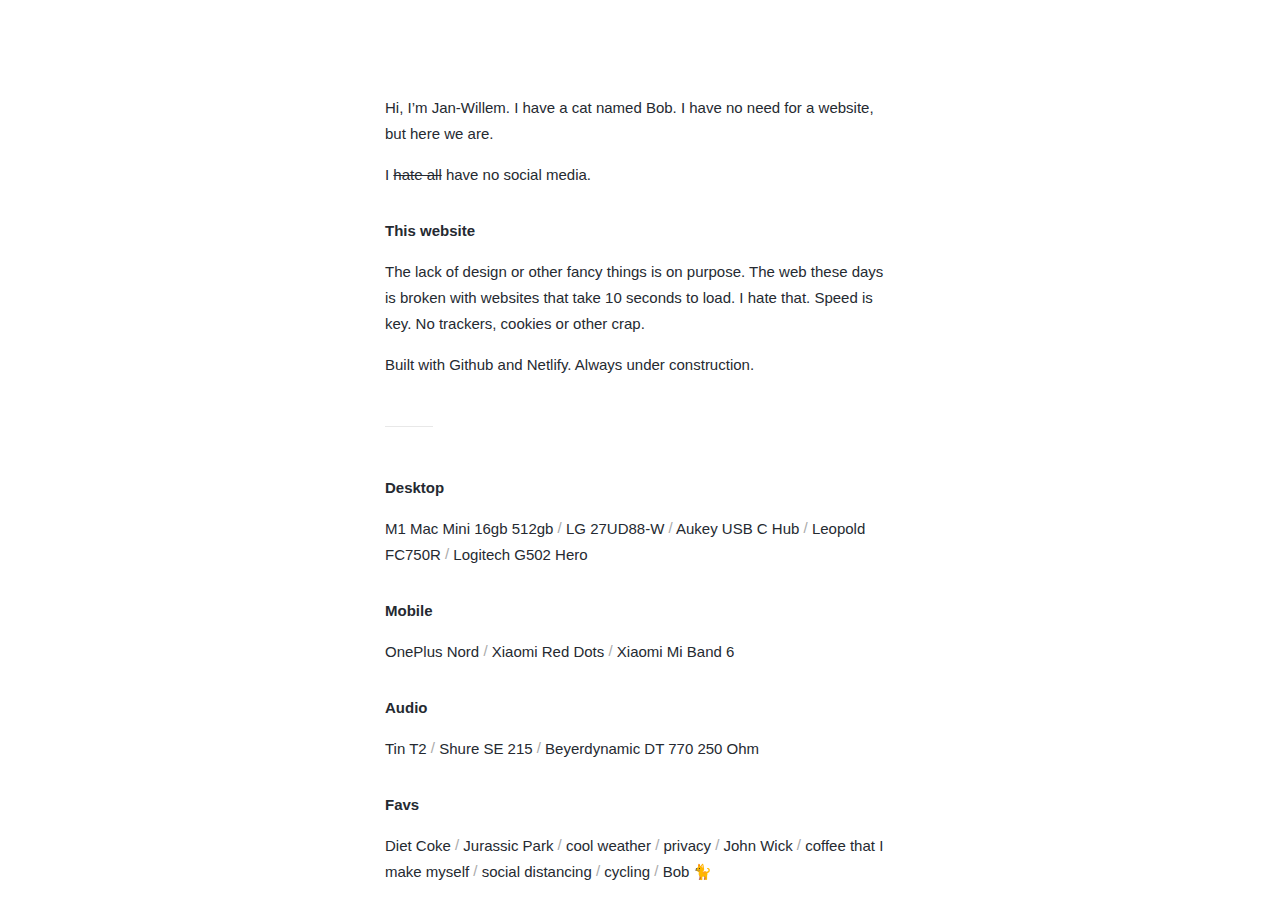
<file: index.html>
<!DOCTYPE html>
<html lang="en">
<head>
	<meta charset="UTF-8">
	<meta name="viewport" content="width=device-width, initial-scale=1">
	<link rel=icon href=data:,>
	<link rel="stylesheet" href="/style.css">
	<title>jw.</title>
</head>
<body>

<p>Hi, I’m Jan-Willem. I have a cat named Bob. I have no need for a website, but here we are.</p>

<p>I <s>hate all</s> have no social media.</p>

<h3>This website</h3>

<p>The lack of design or other fancy things is on purpose. The web these days is broken with websites that take 10 seconds to load. I hate that. Speed is key. No trackers, cookies or other crap.</p>

<p>Built with Github and Netlify. Always under construction.</p>
	
<hr>

<uses>
<h3>Desktop</h3>
M1 Mac Mini 16gb 512gb <span>/</span> LG 27UD88-W <span>/</span> Aukey USB C Hub <span>/</span> Leopold FC750R <span>/</span> Logitech G502 Hero
</uses>

<uses>
<h3>Mobile</h3>
OnePlus Nord <span>/</span> Xiaomi Red Dots <span>/</span> Xiaomi Mi Band 6
</uses>
	
<uses>
<h3>Audio</h3>
Tin T2 <span>/</span> Shure SE 215 <span>/</span> Beyerdynamic DT 770 250 Ohm
</uses>

<uses>
<h3>Favs</h3>
Diet Coke <span>/</span> Jurassic Park <span>/</span> cool weather <span>/</span> privacy <span>/</span> John Wick <span>/</span> coffee that I make myself <span>/</span> social distancing <span>/</span> cycling <span>/</span> Bob 🐈
</uses>

</body>
</html>
</file>
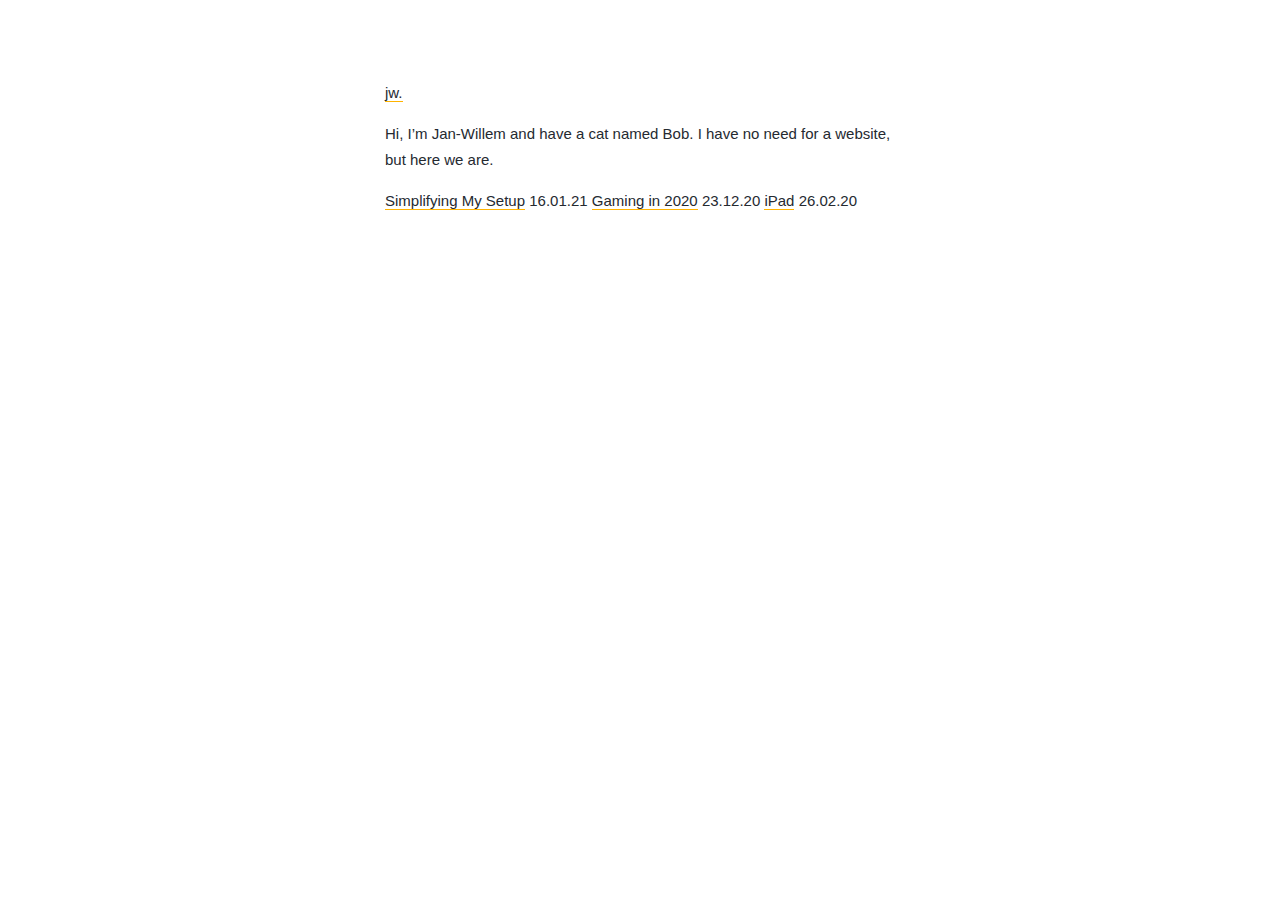
<file: blog/index.html>
<!doctype html>
<html lang="en">
<head>
  <meta charset="utf-8">
  <meta name="viewport" content="width=device-width,initial-scale=1.0">
  <title>iPad</title>
  <link rel="stylesheet" href="/style.css" />
</head>
<body>
  
<header>
  <a class="logo" href="/">jw.</a> 
</header>

<main>

<p>Hi, I’m Jan-Willem and have a cat named Bob. I have no need for a website, but here we are.</p>

<fppost>
  <a href="/blog/2020/simplifying-my-setup">Simplifying My Setup</a> <fpdate>16.01.21</fpdate>
</fppost>

<fppost>
  <a href="/blog/2020/gaming-in-2020">Gaming in 2020</a> <fpdate>23.12.20</fpdate>
</fppost>

<fppost>
  <a href="/blog/2020/ipad">iPad</a> <fpdate>26.02.20</fpdate>
</fppost>

</main>

<footer>
</footer>

</body>
</html>
</file>
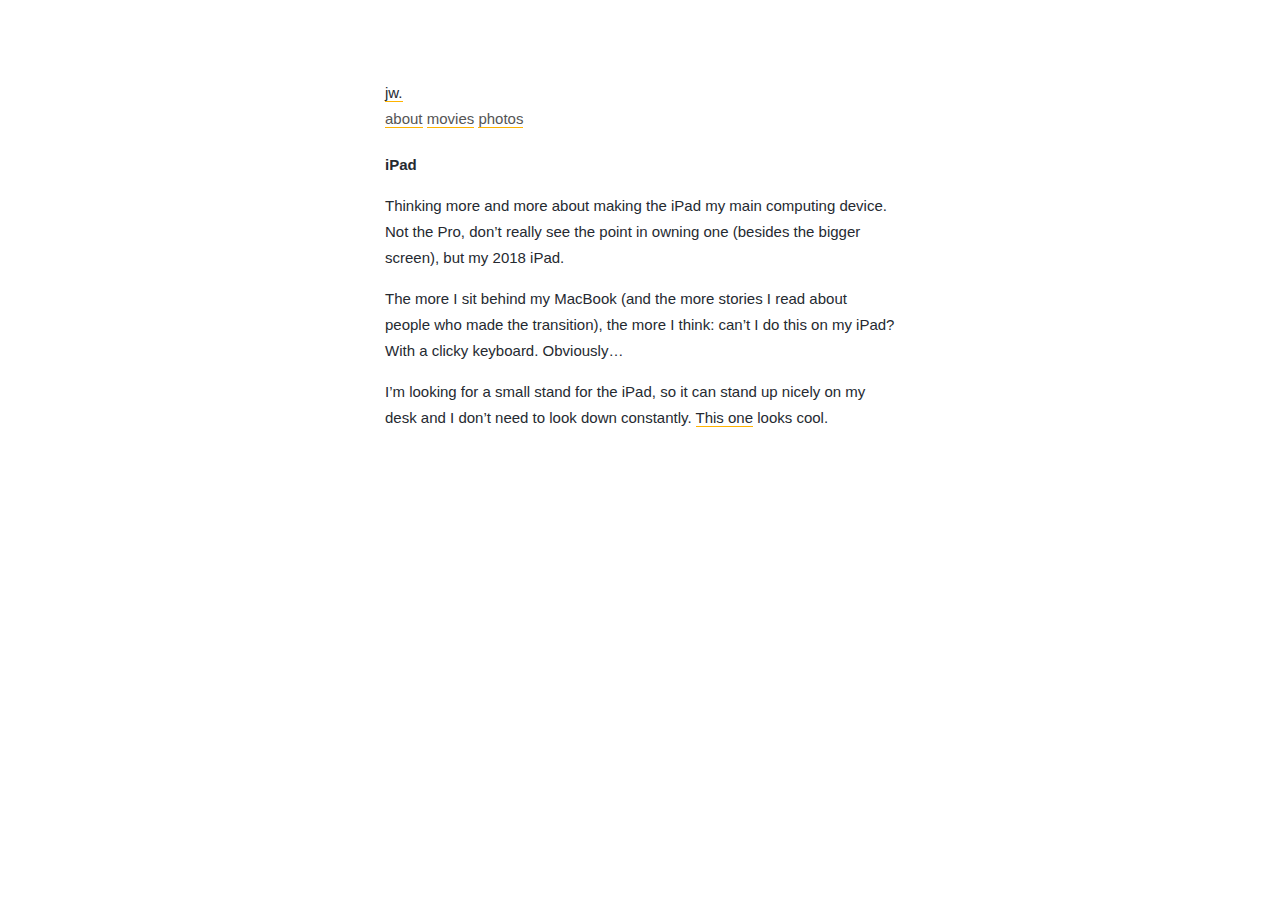
<file: 2020/ipad.html>
<!doctype html>
<html lang="en">
<head>
  <meta charset="utf-8">
  <meta name="viewport" content="width=device-width,initial-scale=1.0">
  <title>iPad</title>
  <link rel="stylesheet" href="/style.css" />
</head>
<body>
  
<header>
  <a class="logo" href="https://janwillem.net">jw.</a> 
  <nav>
  <a href="/about">about</a> <a href="/movies">movies</a> <a href="/photos">photos</a></nav>
</header>

<main>

<h1>iPad</h1>  
  
<p>Thinking more and more about making the iPad my main computing device. 
Not the Pro, don’t really see the point in owning one (besides the bigger screen), but my 2018 iPad.</p>

<p>The more I sit behind my MacBook (and the more stories I read about people who made the transition), the more I think: can’t I do this on my iPad? 
With a clicky keyboard. Obviously…

<p>I’m looking for a small stand for the iPad, so it can stand up nicely on my desk and I don’t need to look down constantly. 
<a href="https://www.amazon.de/AboveTEK-Eleganter-Aluminium-Halterung-Rezeption/dp/B01KW7LSQK/ref=sr_1_32?__mk_nl_NL=%C3%85M%C3%85%C5%BD%C3%95%C3%91&keywords=
ipad+st%C3%A4nder&qid=1568654974&sr=8-32">This one</a> looks cool.</p>

</main>

<footer>
</footer>

</body>
</html>
</file>
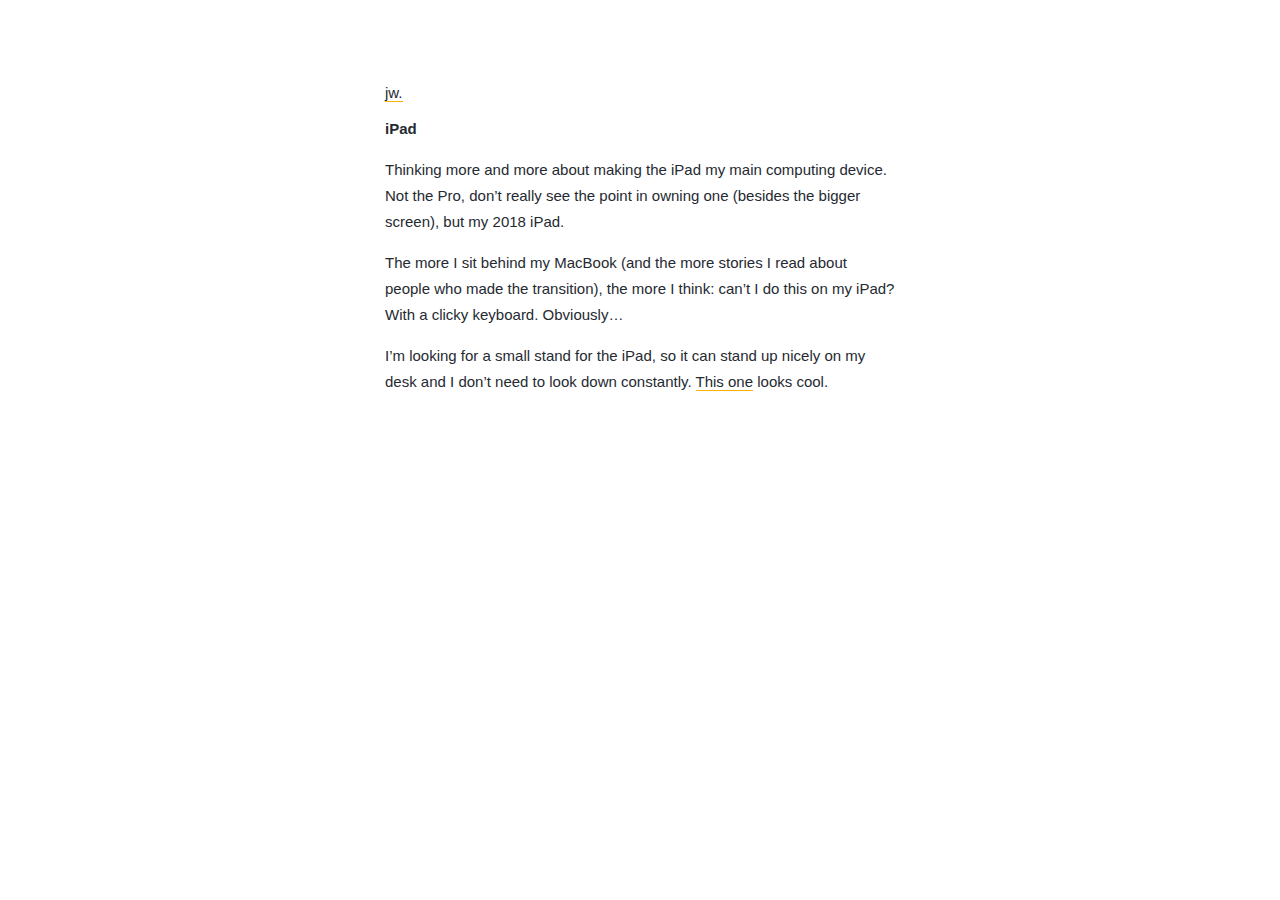
<file: blog/2020/ipad.html>
<!doctype html>
<html lang="en">
<head>
  <meta charset="utf-8">
  <meta name="viewport" content="width=device-width,initial-scale=1.0">
  <title>iPad</title>
  <link rel="stylesheet" href="/style.css" />
</head>
<body>
  
<header>
  <a class="logo" href="/blog">jw.</a> 
</header>

<main>

<h1>iPad</h1>  
  
<p>Thinking more and more about making the iPad my main computing device. 
Not the Pro, don’t really see the point in owning one (besides the bigger screen), but my 2018 iPad.</p>

<p>The more I sit behind my MacBook (and the more stories I read about people who made the transition), the more I think: can’t I do this on my iPad? 
With a clicky keyboard. Obviously…

<p>I’m looking for a small stand for the iPad, so it can stand up nicely on my desk and I don’t need to look down constantly. 
<a href="https://www.amazon.de/AboveTEK-Eleganter-Aluminium-Halterung-Rezeption/dp/B01KW7LSQK/ref=sr_1_32?__mk_nl_NL=%C3%85M%C3%85%C5%BD%C3%95%C3%91&keywords=
ipad+st%C3%A4nder&qid=1568654974&sr=8-32">This one</a> looks cool.</p>

</main>

<footer>
</footer>

</body>
</html>
</file>
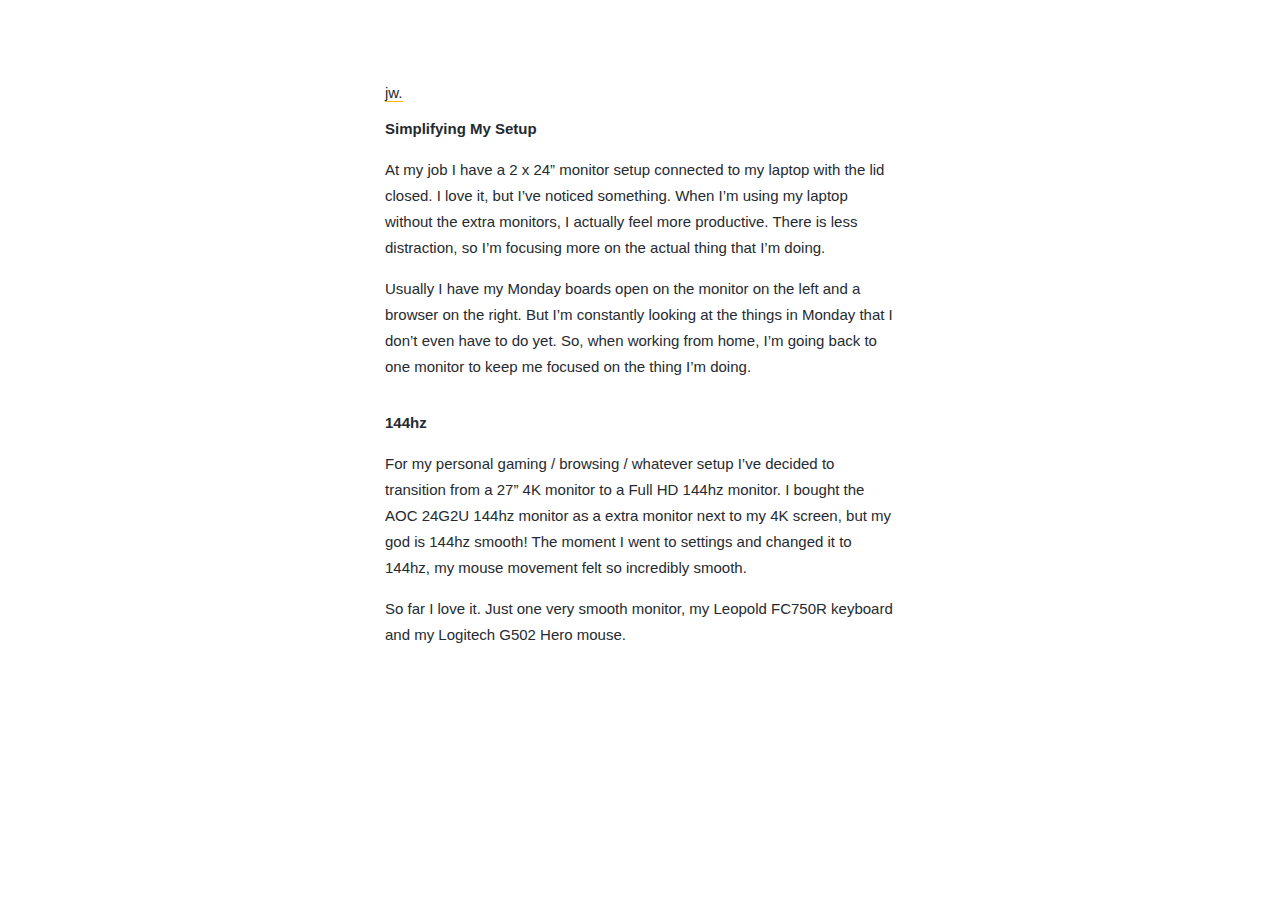
<file: blog/2020/simplifying-my-setup.html>
<!doctype html>
<html lang="en">
<head>
  <meta charset="utf-8">
  <meta name="viewport" content="width=device-width,initial-scale=1.0">
  <title>Simplifying My Setup</title>
  <link rel="stylesheet" href="/style.css" />
</head>
<body>
  
<header>
  <a class="logo" href="/blog">jw.</a> 
</header>

<main>

<h1>Simplifying My Setup</h1>  
  
<p>At my job I have a 2 x 24” monitor setup connected to my laptop with the lid closed. 
I love it, but I’ve noticed something. When I’m using my laptop without the extra monitors, I actually feel more productive. 
There is less distraction, so I’m focusing more on the actual thing that I’m doing.</p>

<p>Usually I have my Monday boards open on the monitor on the left and a browser on the right. 
But I’m constantly looking at the things in Monday that I don’t even have to do yet. 
So, when working from home, I’m going back to one monitor to keep me focused on the thing I’m doing.</p>

<h3>144hz</h3>

<p>For my personal gaming / browsing / whatever setup I’ve decided to transition from a 27” 4K monitor to a Full HD 144hz monitor. 
I bought the AOC 24G2U 144hz monitor as a extra monitor next to my 4K screen, but my god is 144hz smooth! 
The moment I went to settings and changed it to 144hz, my mouse movement felt so incredibly smooth.</p>

<p>So far I love it. Just one very smooth monitor, my Leopold FC750R keyboard and my Logitech G502 Hero mouse.</p>

</main>

<footer>
</footer>

</body>
</html>
</file>
<file: style.css>
body {
	font-family: -apple-system,BlinkMacSystemFont,"Segoe UI",Roboto,Oxygen-Sans,Ubuntu,Cantarell,"Helvetica Neue",sans-serif;
	font-style: normal;
	font-weight: 400;
	word-wrap: break-word;
	max-width: 34em;
	padding: 5rem 2rem 2rem;
	margin: 0 auto;
	color: #252A31;
	font-size: 15px;
	line-height: 26px;
	-moz-osx-font-smoothing: grayscale;
}
nav {
	margin-bottom:20px;
	color:#555555;
}
nav a:hover {
	text-decoration:underline;
}
h1,h2,h3,h4 {
	font-weight:600;
	font-size: inherit;
}
h3 {
	margin: 2em 0 1em;
}
a {
	color:inherit;
	border-bottom: 1px solid #ffb300;
	text-decoration:none;
}
b,strong {
	font-weight:600;
}
img {
	max-width:100%;
	border:0;
	-ms-interpolation-mode:bicubic;
	vertical-align:middle;
}
uses span {
	color: #aaa;
	position: relative;
	top: -1px;
}
uses new {
	color: #aaa;
	position: relative;
	top: -14px;
	font-size: 8px;
	left: -11px;
	transform: rotate(10deg);
	background: #3f88e6;
	color: #fff;
	padding: 2px 2px;
	border-radius: 3px;
	display: inline-block;
	line-height: 1;
	text-transform: uppercase;
}
hr {
    margin: 3rem 0;
    max-width: 3rem;
    border: none;
        border-top-color: currentcolor;
        border-top-style: none;
        border-top-width: medium;
    border-top: 1px solid #e8e8e8;
}
</file>
